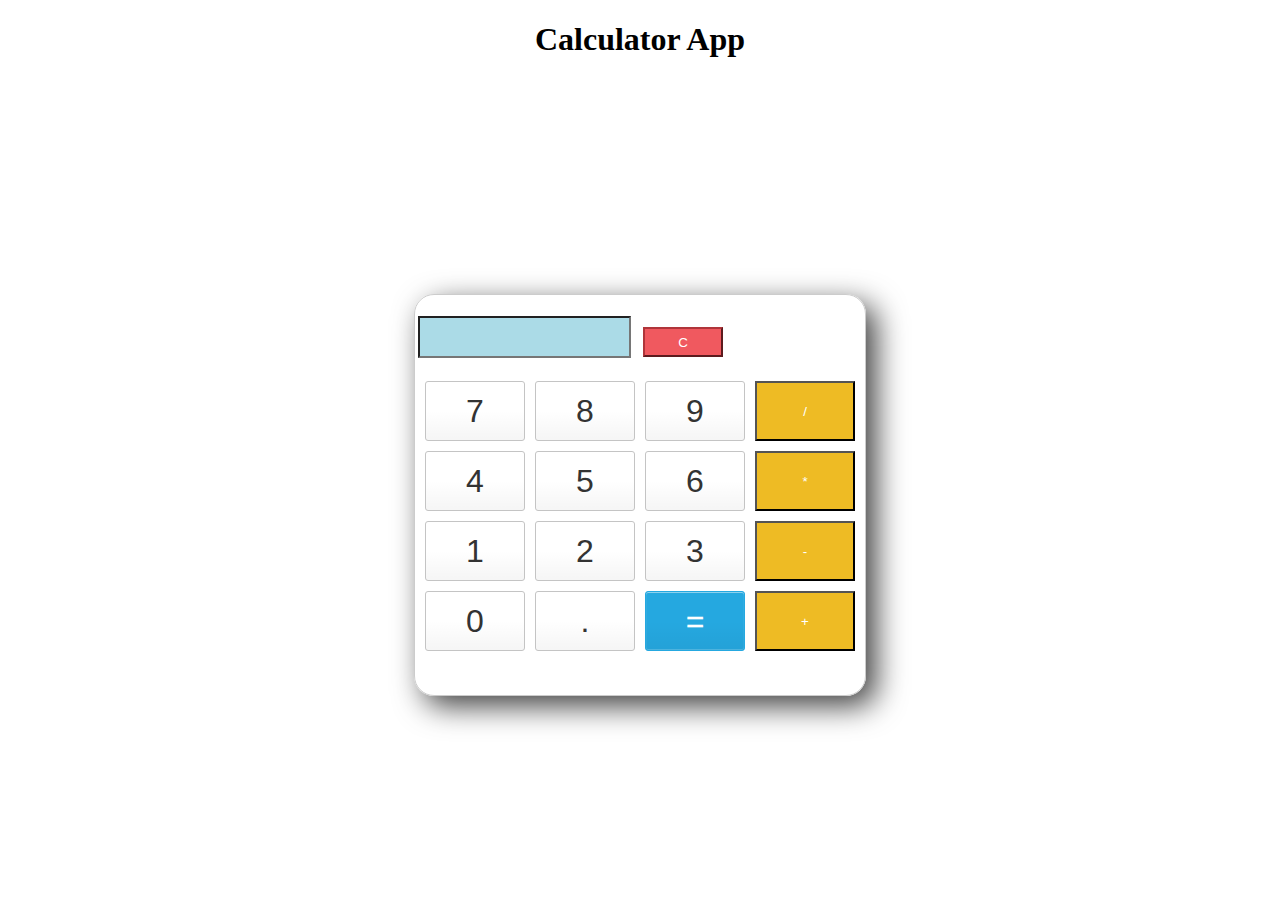
<file: calculator app/index.html>
<!DOCTYPE html>
<html lang="en">
<head>
    <meta charset="UTF-8">
    <meta http-equiv="X-UA-Compatible" content="IE=edge">
    <meta name="viewport" content="width=device-width, initial-scale=1.0">
    <title>calculator app</title>
    <link rel="stylesheet" href="style.css">
</head>
<body>
    <h1 style="text-align:center">Calculator App</h1>

    <div class="container">

    <br>

    <table>

        <tr>

            <td colspan="3"><input type='text' id='result' class ='screen' style="text-align: right;"></td>

            <td>

                <input type='button' value = 'C' onclick="clearScreen()" class="clear"/>

            </td>

        </tr>

    </table>

    <div class="keys">

    <input type="button" value="7" class="button" onClick="display('7')"></input>

    <input type="button" value="8" class="button " onClick="display('8')"></input>

    <input type="button" value="9" class="button" onClick="display('9')"></input>

    <input type="button" value="/" class="operator" onClick="display('/')"></input>

    <input type="button" value="4" class="button" onClick="display('4')"></input>

    <input type="button" value="5" class="button" onClick="display('5')"></input>

    <input type="button" value="6" class="button" onClick="display('6')"></input>

    <input type="button" value="*" class="operator" onClick="display('*')"></input>

    <input type="button" value="1" class="button" onClick="display('1')"></input>

    <input type="button" value="2" class="button" onClick="display('2')"></input>

    <input type="button" value="3" class="button" onClick="display('3')"></input>

    <input type="button" value="-" class="operator" onClick="display('-')"></input>

    <input type="button" value="0" class="button" onClick="display('0')"></input>

    <input type="button" value="." class="button" onClick="display('.')"></input>

    <input type="button" value= "=" class="button equal-sign" onClick="solve()"></input>

    <input type="button" value="+" class="operator" onClick="display('+')"></input>

</div> 

</div>
    
</body>
<script src="./app.js" type="text/javascript"></script> 
</html>
</file>
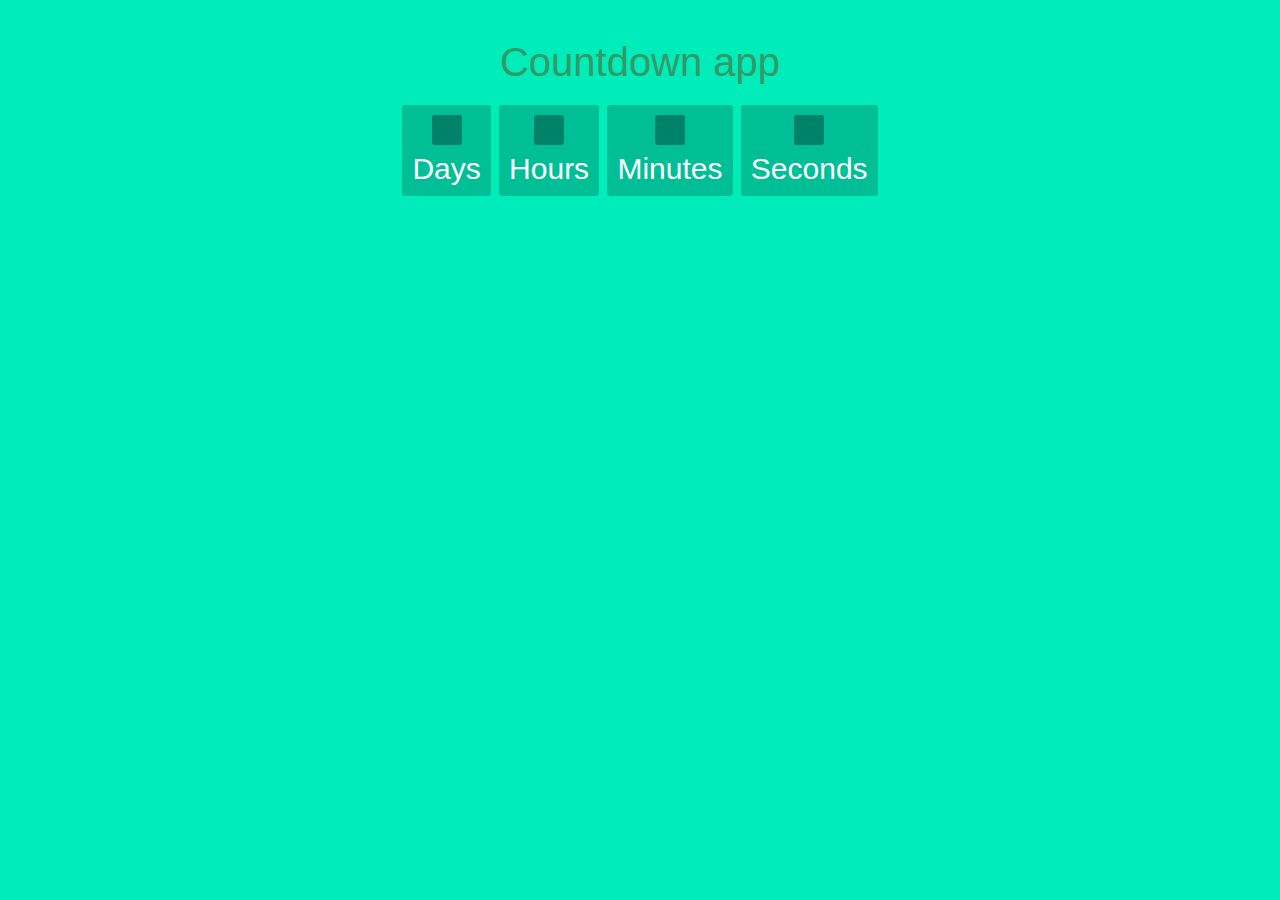
<file: countdown app/index.html>
<!DOCTYPE html>
<html lang="en">
<head>
    <meta charset="UTF-8">
    <meta http-equiv="X-UA-Compatible" content="IE=edge">
    <meta name="viewport" content="width=device-width, initial-scale=1.0">
    <title>countdown app</title>
    <link rel="stylesheet" href="./style.css">
</head>
<body>
    <h1>Countdown app</h1>
<div id="clockdiv">
  <div>
    <span class="days" id="day"></span>
    <div class="smalltext">Days</div>
  </div>
  <div>
    <span class="hours" id="hour"></span>
    <div class="smalltext">Hours</div>
  </div>
  <div>
    <span class="minutes" id="minute"></span>
    <div class="smalltext">Minutes</div>
  </div>
  <div>
    <span class="seconds" id="second"></span>
    <div class="smalltext">Seconds</div>
  </div>
</div>
  
<p id="demo"></p>

<script src="./app.js"></script>

    
</body>
</html>
</file>
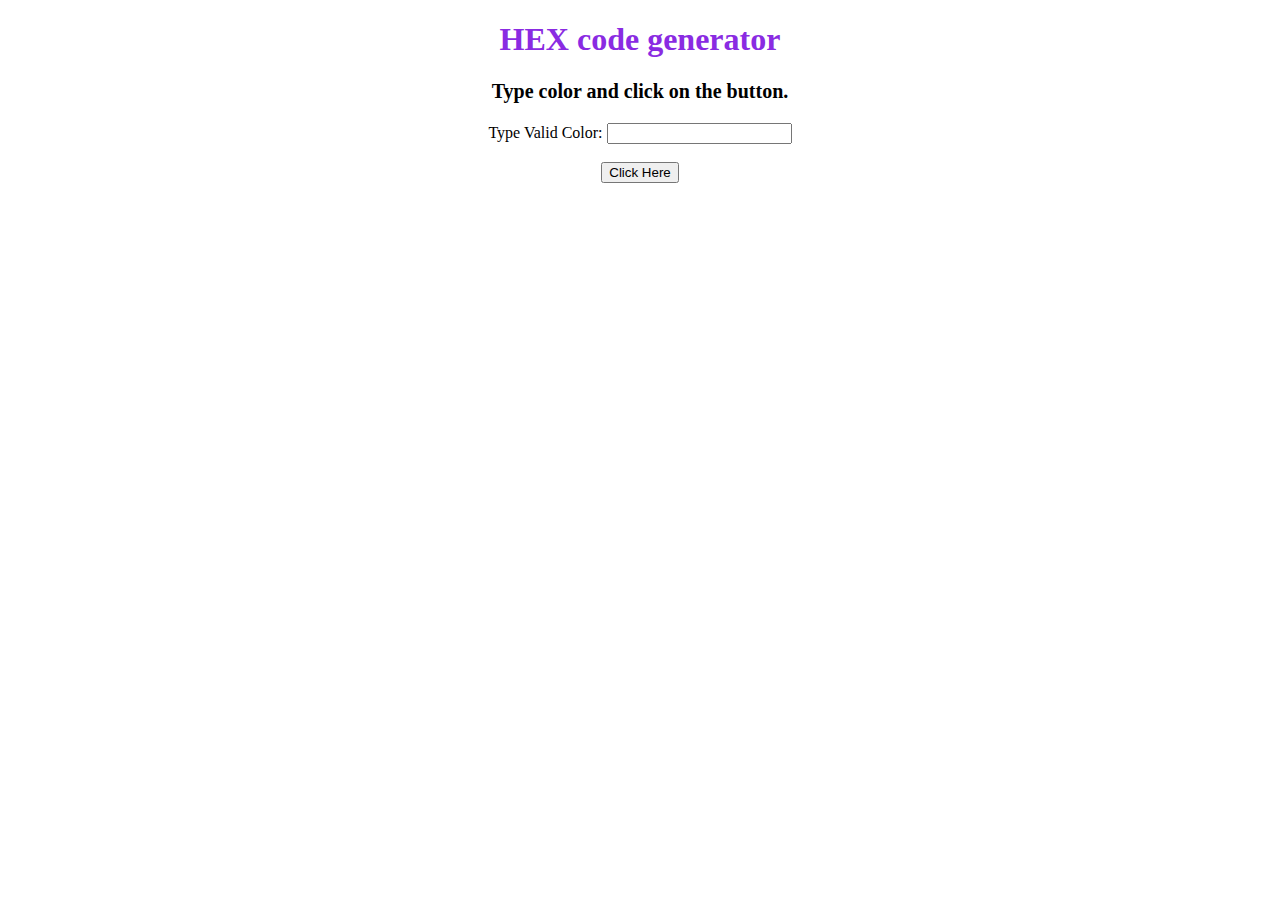
<file: HEX code for colour/index.html>
<!DOCTYPE html>
<html lang="en">
<head>
    <meta charset="UTF-8">
    <meta http-equiv="X-UA-Compatible" content="IE=edge">
    <meta name="viewport" content="width=device-width, initial-scale=1.0">
    <title>HEX code for colour</title>
</head>
<body style = "text-align:center;">
    <h1 style = "color: blueviolet"> 
        HEX code generator 
    </h1>
      
    <p id = "GFG_UP" style =
        "font-size: 20px; font-weight: bold;">
    </p>
      
    Type Valid Color: 
        <input id = "input" type = "text"/>
      
    <br><br>
      
    <button onclick = "gfg_Run()"> 
        Click Here
    </button>
      
    <p id = "GFG_DOWN" style = "color:rgb(41, 170, 206);
        font-size: 26px; font-weight: bold;">
    </p>
      

    
</body>
<script src="./app.js"></script>
</html>
</file>
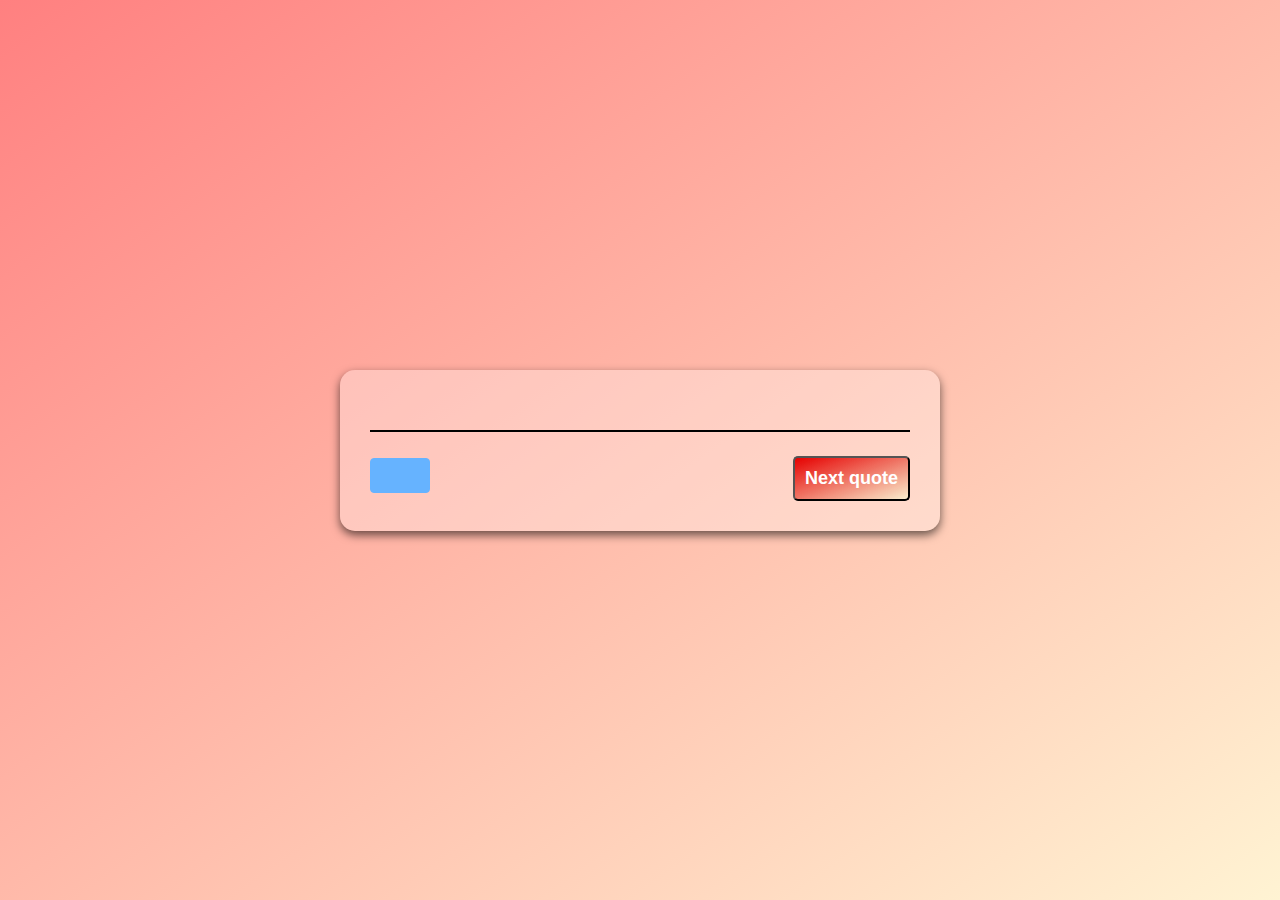
<file: random quote generator/index.html>
<!DOCTYPE html>
<html lang="en">
<head>
    <meta charset="UTF-8">
    <meta http-equiv="X-UA-Compatible" content="IE=edge">
    <meta name="viewport" content="width=device-width, initial-scale=1.0">
    <title>random quote generator</title>
    <link rel="stylesheet" href="./style.css">
</head>
<body>
    
    <div class="container">
        
       <h1>
       <i class="fas fa-quote-left"></i>
       <span class="quote" id="quote"></span>
       <i class="fas fa-quote-right"></i>
       </h1>
       
       <p class="author" id="author"></p>

       <hr/>
       <div class="buttons">
          
           <a class="twitter" id="tweet" href="https://twitter.com/intent/tweet?text=Greetings" data-size="large" target="_blank" rel="noopener noreferrer"><i class="fab fa-twitter"></i></a>

           
           <button class="next" onclick="getNewQuote()">Next quote</button>
       </div>
   </div>

</body>
<script src="./app.js"></script>
</html>
</file>
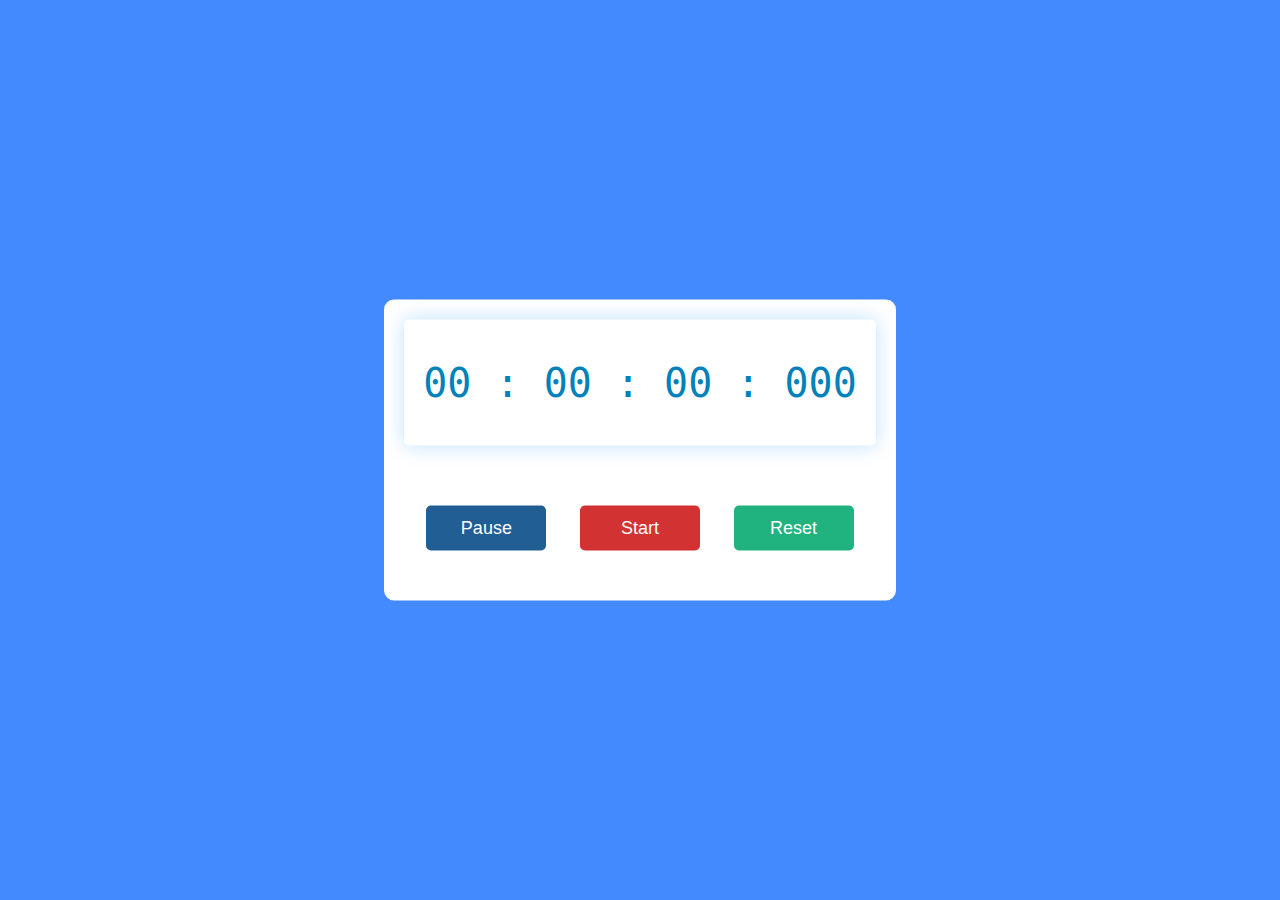
<file: stopwatch app/index.html>
<!DOCTYPE html>
<html lang="en">
<head>
    <meta charset="UTF-8">
    <meta http-equiv="X-UA-Compatible" content="IE=edge">
    <meta name="viewport" content="width=device-width, initial-scale=1.0">
    <title>stopwatch app</title>
    <link rel="stylesheet" href="./style.css">
</head>
<body>
    <div class="container">
        <div class="timerDisplay">
            00 : 00 : 00 : 000
         </div>
         <div class="buttons">
            <button id="pauseTimer">Pause</button>
            <button id="startTimer">Start</button>
            <button id="resetTimer">Reset</button>
          </div>
         

    </div>
    <script src="./app.js"></script>
    
    
</body>
</html>
</file>
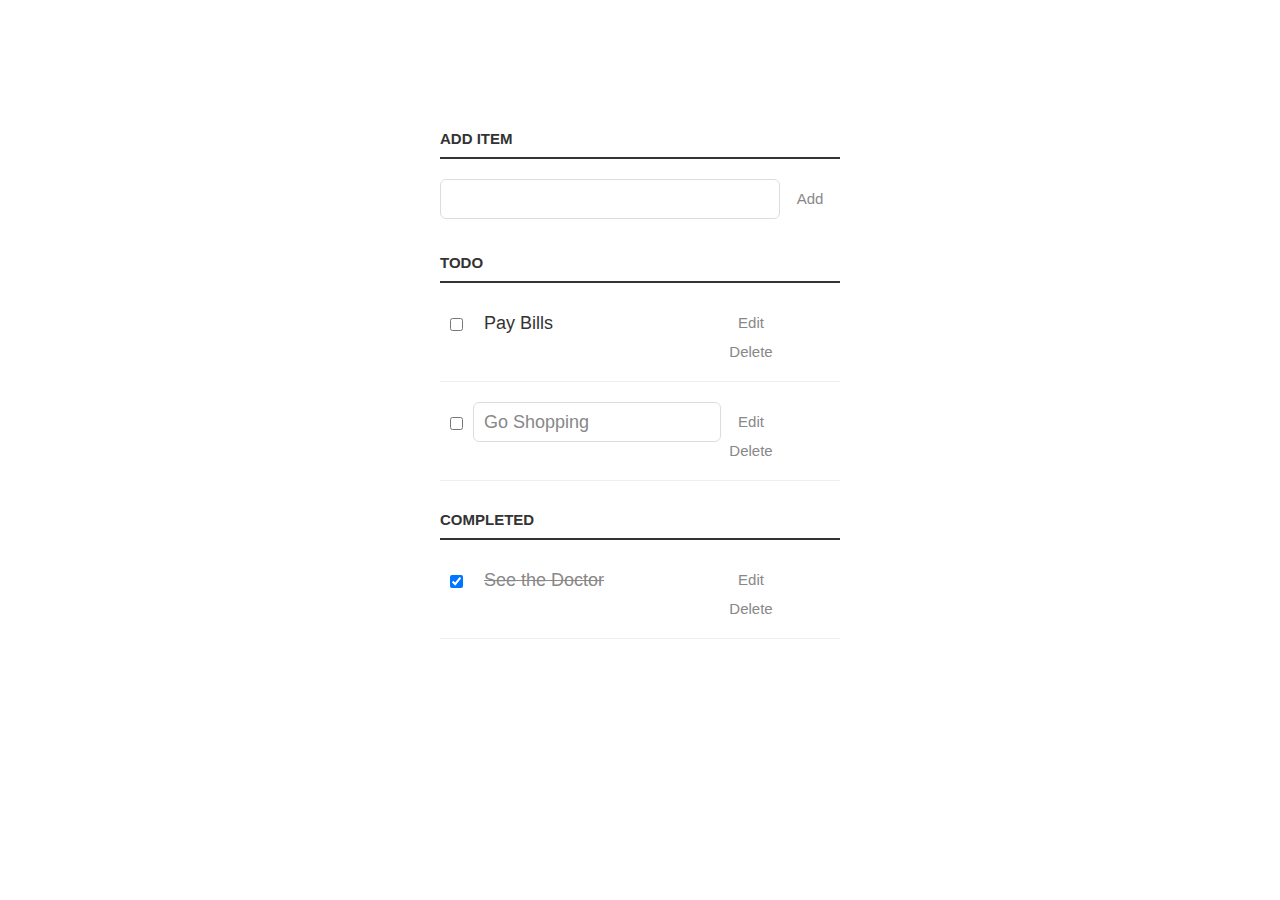
<file: todo app/index.html>
<!DOCTYPE html>
<html lang="en">
<head>
    <meta charset="UTF-8">
    <meta http-equiv="X-UA-Compatible" content="IE=edge">
    <meta name="viewport" content="width=device-width, initial-scale=1.0">
    <title>Document</title>
    <link rel="stylesheet" href="./style.css">
</head>
<body>
    <div class="container">
        <p>
          <label for="new-task">Add Item</label><input id="new-task" type="text"><button>Add</button>
        </p>
        
        <h3>Todo</h3>
        <ul id="incomplete-tasks">
          <li><input type="checkbox"><label>Pay Bills</label><input type="text"><button class="edit">Edit</button><button class="delete">Delete</button></li>
          <li class="editMode"><input type="checkbox"><label>Go Shopping</label><input type="text" value="Go Shopping"><button class="edit">Edit</button><button class="delete">Delete</button></li>
          
        </ul>
        
        <h3>Completed</h3>
        <ul id="completed-tasks">
          <li><input type="checkbox" checked><label>See the Doctor</label><input type="text"><button class="edit">Edit</button><button class="delete">Delete</button></li>
        </ul>
      </div>
  
      <script type="text/javascript" src="./app.js"></script>
    
</body>
</html>
</file>
<file: calculator app/style.css>
.container {

    border: 1px solid #cccccc;

    box-shadow: 10px 10px 30px 0px rgba(0,0,0,0.75);

    border-radius: 20px;

    position: absolute;

    top: 55%;

    left: 50%;

    transform: translate(-50%, -50%);

    width: 450px;

    height: 400px;

}

.keys {

    display: grid;

    grid-template-columns: repeat(4, 1fr);

    grid-gap: 10px;

    padding: 10px;

    margin:auto;

}

.button {

    height: 60px;

    padding: 5px;

    background-color: #fff;

    border-radius: 3px;

    border: 1px solid #c4c4c4;

    background-color: transparent;

    font-size: 2rem;

    color: #333;

    background-image: linear-gradient(to bottom, transparent, transparent 50%, rgba(0,0,0,.04));

    box-shadow: inset 0 0 0 1px rgba(255,255,255,.05), inset 0 1px 0 0 rgba(255,255,255,.45), inset 0 -1px 0 0 rgba(255,255,255,.15), 0 1px 0 0 rgba(255,255,255,.15);

    text-shadow: 0 1px rgba(255,255,255,.4);

}

.button:hover {

    background-color: #eaeaea;

}

.operator {

    color: #fff;

    background-color: #eebb24;

}

.clear {

    background-color: #f0595f;

    border-color: #b0353a;

    color: #fff;

    width: 80px;

    height: 30px;  

}

.clear:hover {

    background-color: #f17377;

}

.equal-sign {

    background-color: #25a8e0;

    border-color: #25a8e0;

    color: #fff;

}

.equal-sign:hover {

    background-color: #4e9ed4;

}

.screen{

    background-color:rgb(171, 219, 231);

    justify-content: left;

    color: black;

    font-size: medium;

    width: 50%;

    height: 30%;

    cursor: default;

    padding: 10px; 

    padding-left: 40%;

    margin: auto;

    margin-bottom: 10px;

}
</file>
<file: countdown app/style.css>
body{
    text-align: center;
    background: #00ECB9;
  font-family: sans-serif;
  font-weight: 100;
}
h1{
  color: #396;
  font-weight: 100;
  font-size: 40px;
  margin: 40px 0px 20px;
}
 #clockdiv{
    font-family: sans-serif;
    color: #fff;
    display: inline-block;
    font-weight: 100;
    text-align: center;
    font-size: 30px;
}

#clockdiv > div{
    padding: 10px;
    border-radius: 3px;
    background: #00BF96;
    display: inline-block;
}
#clockdiv div > span{
    padding: 15px;
    border-radius: 3px;
    background: #00816A;
    display: inline-block;
}
smalltext{
    padding-top: 5px;
    font-size: 16px;
}
</file>
<file: random quote generator/style.css>
*{
    margin:0;
    padding:0;
    box-sizing: border-box;
}

body{
    min-height:100vh;
    transition: 0.5s;
    transition-timing-function: ease-in;
    background-image: linear-gradient(to right bottom, rgb(255, 128, 128), #ffedbca8);
    display: flex;
    align-items: center;
    justify-content: center;

}

.container
{
    display: flex;
    flex-direction: column;
    align-items: center;
    padding: 30px;
    box-shadow: 0 4px 10px rgba(0, 0, 0, 0.6);
    border-radius: 15px;
    width: 600px;
    background-color: rgba(255, 255, 255, 0.3);
    margin: 10px;

}
.fa-quote-left, .fa-quote-right {
    font-size: 35px;
    color: rgb(179, 0, 0);
}
.quote
{
    text-align: center;
    font-size: 40px;
    font-weight: bold;
}
.author 
{

    margin:10px;
    text-align: right;
    font-size: 25px;
    font-style: italic;
    font-family: cursive;
}
hr {
    margin: 10px 0;
    width: 100%;
    border: 1px solid black;
    background-color: black;
}
.buttons {
    width: 100%;
    display: flex;
    justify-content: space-between;
    align-items: center;
    margin-top: 9px;
}
.twitter
{
    border:1px solid rgb(102, 179, 255);
    border-radius: 4px;
    background-color: rgb(102, 179, 255);
    color: white;
    text-align: center;
    font-size: 1.8em;
    width: 60px;
    height: 35px;
    line-height: 40px;
}
.next
{
    font-size:18px;
    border-radius: 5px;
    cursor:pointer;
    padding: 10px;
    margin-top: 5px;
    font-weight: bold;
    color: white;
    background-image: linear-gradient(to right bottom, rgb(230, 0, 0), #ffedbca8);
}
.container:hover
{
    box-shadow: 0 10px 10px rgb(230, 0, 0);
</file>
<file: stopwatch app/style.css>
*,
*:before,
*:after{
    padding: 0;
    margin: 0;
    box-sizing: border-box;
}

body{
  background: #448aff;
}

.container{
    background-color: #ffffff;
    width: 40%;
    min-width: 500px;
    position: absolute;
    transform: translate(-50%,-50%);
    top: 50%;
    left: 50%;
    padding: 20px 0;
    padding-bottom: 50px;
    border-radius: 10px;
}

.timerDisplay{
    position: relative;
    width: 92%;
    background: #ffffff;
    left: 4%;
    padding: 40px 0;
    font-family: 'Roboto mono',monospace;
    color: #0381bb;
    font-size: 40px;
    display: flex;
    align-items: center;
    justify-content: space-around;
    border-radius: 5px;
    box-shadow: 0 0 20px rgba(0,139,253,0.25);
}

.buttons{
    width: 90%;
    margin: 60px auto 0 auto;
    display: flex;
    justify-content: space-around;
}
.buttons button{
    width: 120px;
    height: 45px;
    background-color: #205e94;
    color: #ffffff;
    border: none;
    font-family: 'Poppins',sans-serif;
    font-size: 18px;
    border-radius: 5px;
    cursor: pointer;
    outline: none;
}

.buttons button:nth-last-child(2){
    background-color: #d23332;
  }
  .buttons button:nth-last-child(1){
    background-color: #20b380;
  }
</file>
<file: todo app/style.css>
body {
    background: #fff;
    color: #333;
    font-family: Lato, sans-serif;
  }
  .container {
    display: block;
    width: 400px;
    margin: 100px auto 0;
  }
  ul {
    margin: 0;
    padding: 0;
  }
  li * {
    float: left;
  }
  li, h3 {
    clear:both;
    list-style:none;
  }
  input, button {
    outline: none;
  }
  button {
    background: none;
    border: 0px;
    color: #888;
    font-size: 15px;
    width: 60px;
    margin: 10px 0 0;
    font-family: Lato, sans-serif;
    cursor: pointer;
  }
  button:hover {
    color: #333;
  }
  
  h3,
  label[for='new-task'] {
    color: #333;
    font-weight: 700;
    font-size: 15px;
    border-bottom: 2px solid #333;
    padding: 30px 0 10px;
    margin: 0;
    text-transform: uppercase;
  }
  input[type="text"] {
    margin: 0;
    font-size: 18px;
    line-height: 18px;
    height: 18px;
    padding: 10px;
    border: 1px solid #ddd;
    background: #fff;
    border-radius: 6px;
    font-family: Lato, sans-serif;
    color: #888;
  }
  input[type="text"]:focus {
    color: #333;
  }
  
  
  label[for='new-task'] {
    display: block;
    margin: 0 0 20px;
  }
  input#new-task {
    float: left;
    width: 318px;
  }
  p > button:hover {
    color: #0FC57C;
  }
  
  
  li {
    overflow: hidden;
    padding: 20px 0;
    border-bottom: 1px solid #eee;
  }
  li > input[type="checkbox"] {
    margin: 0 10px;
    position: relative;
    top: 15px;
  }
  li > label {
    font-size: 18px;
    line-height: 40px;
    width: 237px;
    padding: 0 0 0 11px;
  }
  li >  input[type="text"] {
    width: 226px;
  }
  li > .delete:hover {
    color: #CF2323;
  }
  
  
  #completed-tasks label {
    text-decoration: line-through;
    color: #888;
  }
  
  
  ul li input[type=text] {
    display:none;
  }
  
  ul li.editMode input[type=text] {
    display:block;
  }
  
  ul li.editMode label {
    display:none;
  }
</file>
